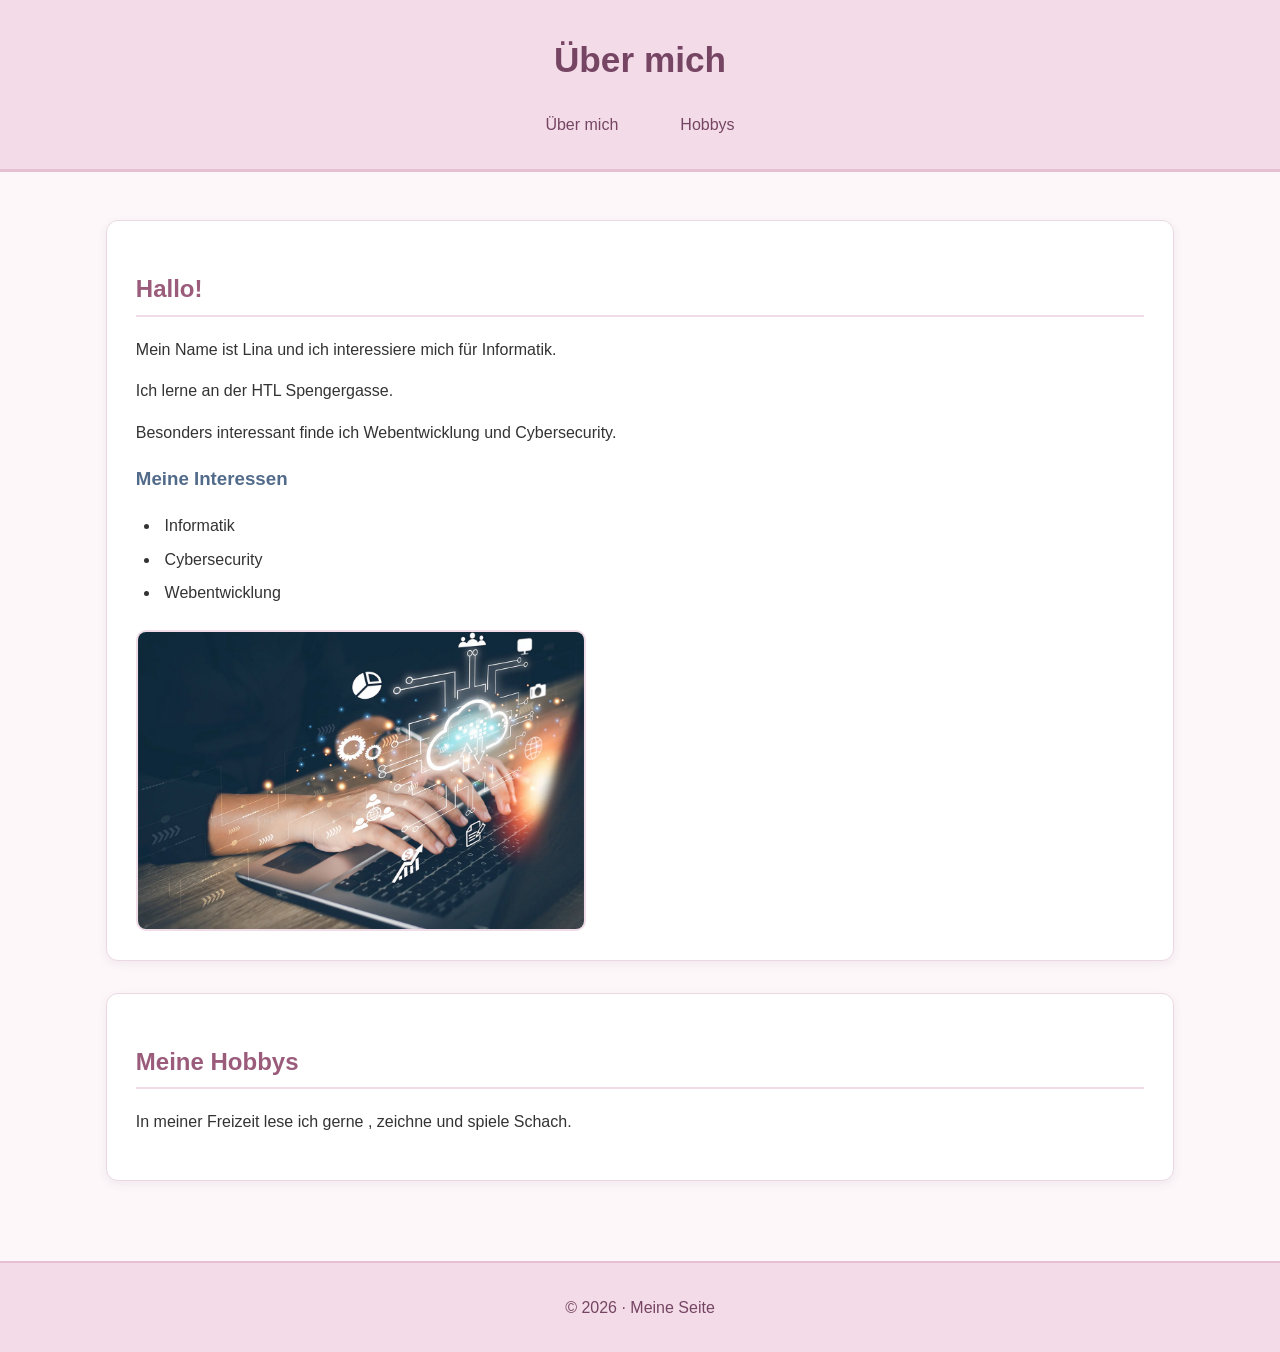
<file: index.html>
<!DOCTYPE html>
<html lang="de">
<head>
    <meta charset="UTF-8">
    <meta name="viewport" content="width=device-width, initial-scale=1.0">
    <title>Über mich</title>
    <link rel="stylesheet" href="style.css">
</head>

<body>

    <header>
        <h1>Über mich</h1>

        <nav>
            <a href="#ueber-mich">Über mich</a>
            <a href="#hobbys">Hobbys</a>
        </nav>
    </header>

    <main>

        <article id="ueber-mich">
            <h2>Hallo!</h2>

            <p>Mein Name ist Lina und ich interessiere mich für Informatik.</p>
            <p>Ich lerne an der HTL Spengergasse.</p>
            <p>Besonders interessant finde ich Webentwicklung und Cybersecurity.</p>

            <h3>Meine Interessen</h3>

            <ul>
                <li>Informatik</li>
                <li>Cybersecurity</li>
                <li>Webentwicklung</li>
            </ul>

            <img src="23-04-23_New_Study_Informatik.png" alt="Ein Bild, das meine Interessen zeigt">
        </article>

        <aside id="hobbys">
            <h2>Meine Hobbys</h2>
            <p>In meiner Freizeit lese ich gerne , zeichne und spiele Schach.</p>
        </aside>

    </main>

    <footer>
        <p>© 2026 · Meine Seite</p>
    </footer>

</body>
</html>
</file>
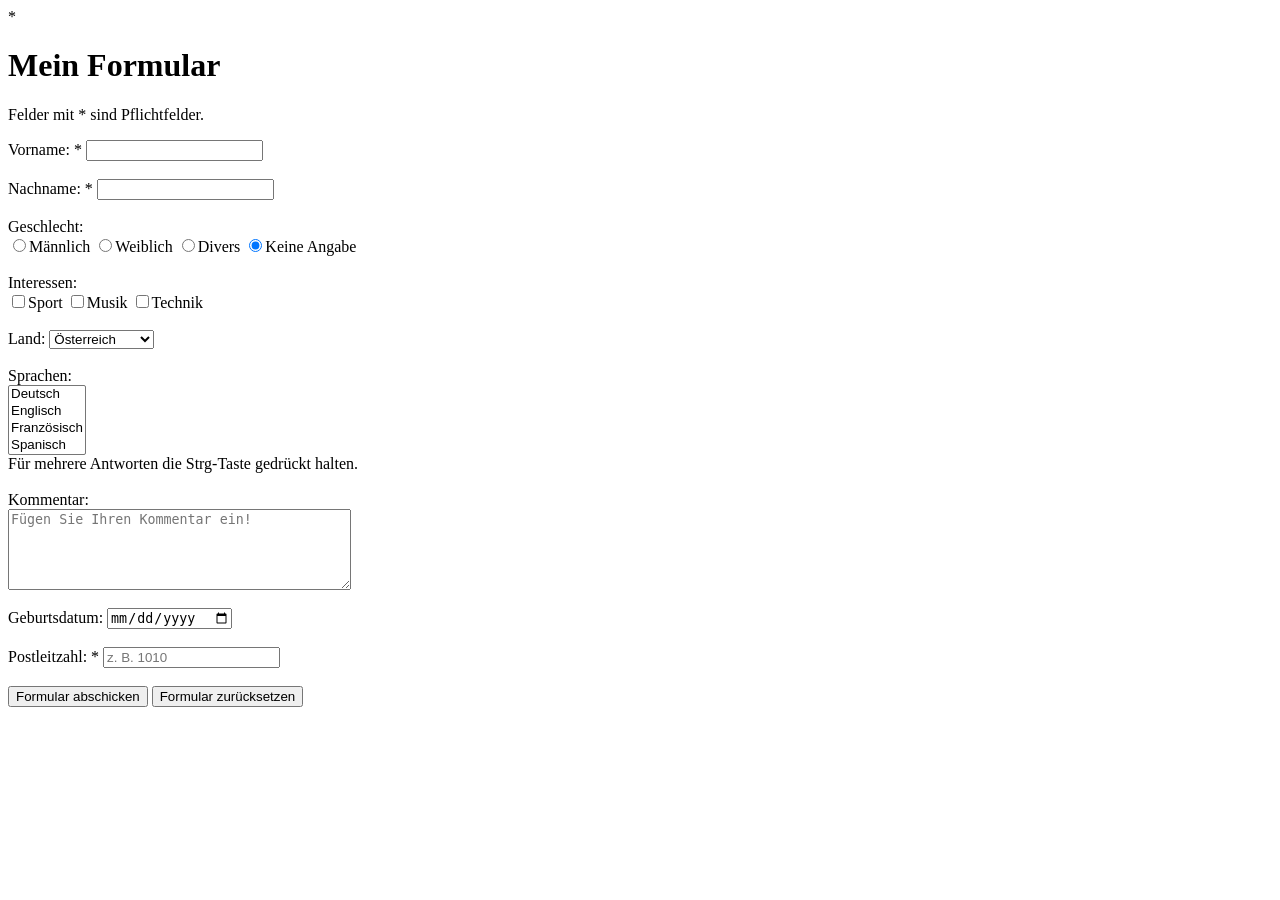
<file: Zielseite.html>
*<!DOCTYPE html>
<html lang="de">
<head>
    <meta charset="UTF-8">
    <meta name="viewport" content="width=device-width, initial-scale=1.0">
    <title>Formular</title>
</head>
<body>
    <h1>Mein Formular</h1>
    <p>Felder mit * sind Pflichtfelder.</p>

    <form action="mailto:DEINE-EMAIL@example.com?subject=Formularanfrage"
          method="post" enctype="text/plain">

        Vorname: *
        <input type="text" name="vorname" required>
        <br><br>

        Nachname: *
        <input type="text" name="nachname" required>
        <br><br>

        Geschlecht:
        <br>
        <input type="radio" name="geschlecht" value="maennlich">Männlich
        <input type="radio" name="geschlecht" value="weiblich">Weiblich
        <input type="radio" name="geschlecht" value="divers">Divers
        <input type="radio" name="geschlecht" value="keineAngabe" checked>Keine Angabe
        <br><br>

        Interessen:
        <br>
        <input type="checkbox" name="interesse" value="sport">Sport
        <input type="checkbox" name="interesse" value="musik">Musik
        <input type="checkbox" name="interesse" value="technik">Technik
        <br><br>

        Land:
        <select name="land">
            <option value="oesterreich" selected>Österreich</option>
            <option value="deutschland">Deutschland</option>
            <option value="schweiz">Schweiz</option>
            <option value="anderes">Anderes Land</option>
        </select>
        <br><br>

        Sprachen:
        <br>
        <select name="sprachen" multiple size="4">
            <option value="deutsch">Deutsch</option>
            <option value="englisch">Englisch</option>
            <option value="franzoesisch">Französisch</option>
            <option value="spanisch">Spanisch</option>
        </select>
        <br>
        Für mehrere Antworten die Strg-Taste gedrückt halten.
        <br><br>

        Kommentar:
        <br>
        <textarea name="kommentar" rows="5" cols="40"
                  placeholder="Fügen Sie Ihren Kommentar ein!"></textarea>
        <br><br>

        Geburtsdatum:
        <input type="date" name="geburtsdatum">
        <br><br>

        Postleitzahl: *
        <input type="text" name="postleitzahl"
               pattern="[0-9]{4}"
               maxlength="4"
               placeholder="z. B. 1010"
               title="Bitte genau vier Ziffern eingeben."
               required>
        <br><br>

        <input type="hidden" name="seite" value="index.html">

        <input type="submit" value="Formular abschicken">
        <input type="reset" value="Formular zurücksetzen">

    
</body></form>
</html>
</file>
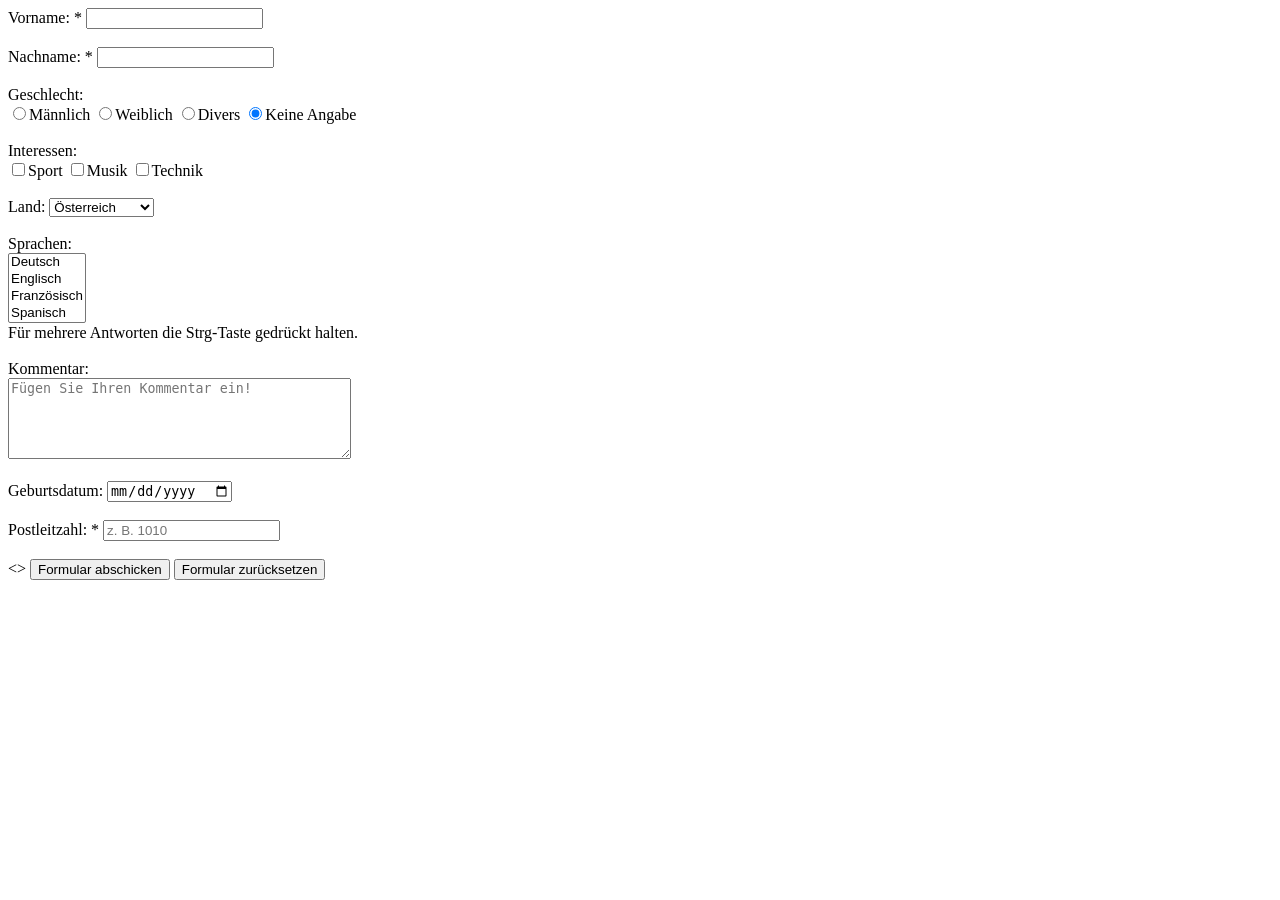
<file: ÜBEN.html>
<!DOCTYPE html>
<html lang="en">
<head>
    <meta charset="UTF-8">
    <meta name="viewport" content="width=device-width, initial-scale=1.0">
    <title>zweiter</title>
</head>
<body>
  
    
<form action=“zielseite.html” method=“get” >
</form>
<form action=“LSalih480@gmail.com” 
method=“post” enctype=“text/plain” >
</form>


    Vorname: *
        <input type="text" name="vorname" required>
        <br><br>

        Nachname: *
        <input type="text" name="nachname" required>
        <br><br>

        Geschlecht:
        <br>
        <input type="radio" name="geschlecht" value="maennlich">Männlich
        <input type="radio" name="geschlecht" value="weiblich">Weiblich
        <input type="radio" name="geschlecht" value="divers">Divers
        <input type="radio" name="geschlecht" value="keineAngabe" checked>Keine Angabe
        <br><br>

        Interessen:
        <br>
        <input type="checkbox" name="interesse" value="sport">Sport
        <input type="checkbox" name="interesse" value="musik">Musik
        <input type="checkbox" name="interesse" value="technik">Technik
        <br><br>

        Land:
        <select name="land">
            <option value="oesterreich" selected>Österreich</option>
            <option value="deutschland">Deutschland</option>
            <option value="schweiz">Schweiz</option>
            <option value="anderes">Anderes Land</option>
        </select>
        <br><br>

        Sprachen:
        <br>
        <select name="sprachen" multiple size="4">
            <option value="deutsch">Deutsch</option>
            <option value="englisch">Englisch</option>
            <option value="franzoesisch">Französisch</option>
            <option value="spanisch">Spanisch</option>
        </select>
        <br>
        Für mehrere Antworten die Strg-Taste gedrückt halten.
        <br><br>

        Kommentar:
        <br>
        <textarea name="kommentar" rows="5" cols="40"
                  placeholder="Fügen Sie Ihren Kommentar ein!"></textarea>
        <br><br>

        Geburtsdatum:
        <input type="date" name="geburtsdatum">
        <br><br>

        Postleitzahl: *
        <input type="text" name="postleitzahl"
               pattern="[0-9]{4}"
               maxlength="4"
               placeholder="z. B. 1010"
               title="Bitte genau vier Ziffern eingeben."
               required>
        <br><br>
        <> 

        <input type="hidden" name="seite" value="index.html">

        <input type="submit" value="Formular abschicken">
        <input type="reset" value="Formular zurücksetzen">
    </from>

</body>
</html>
</file>
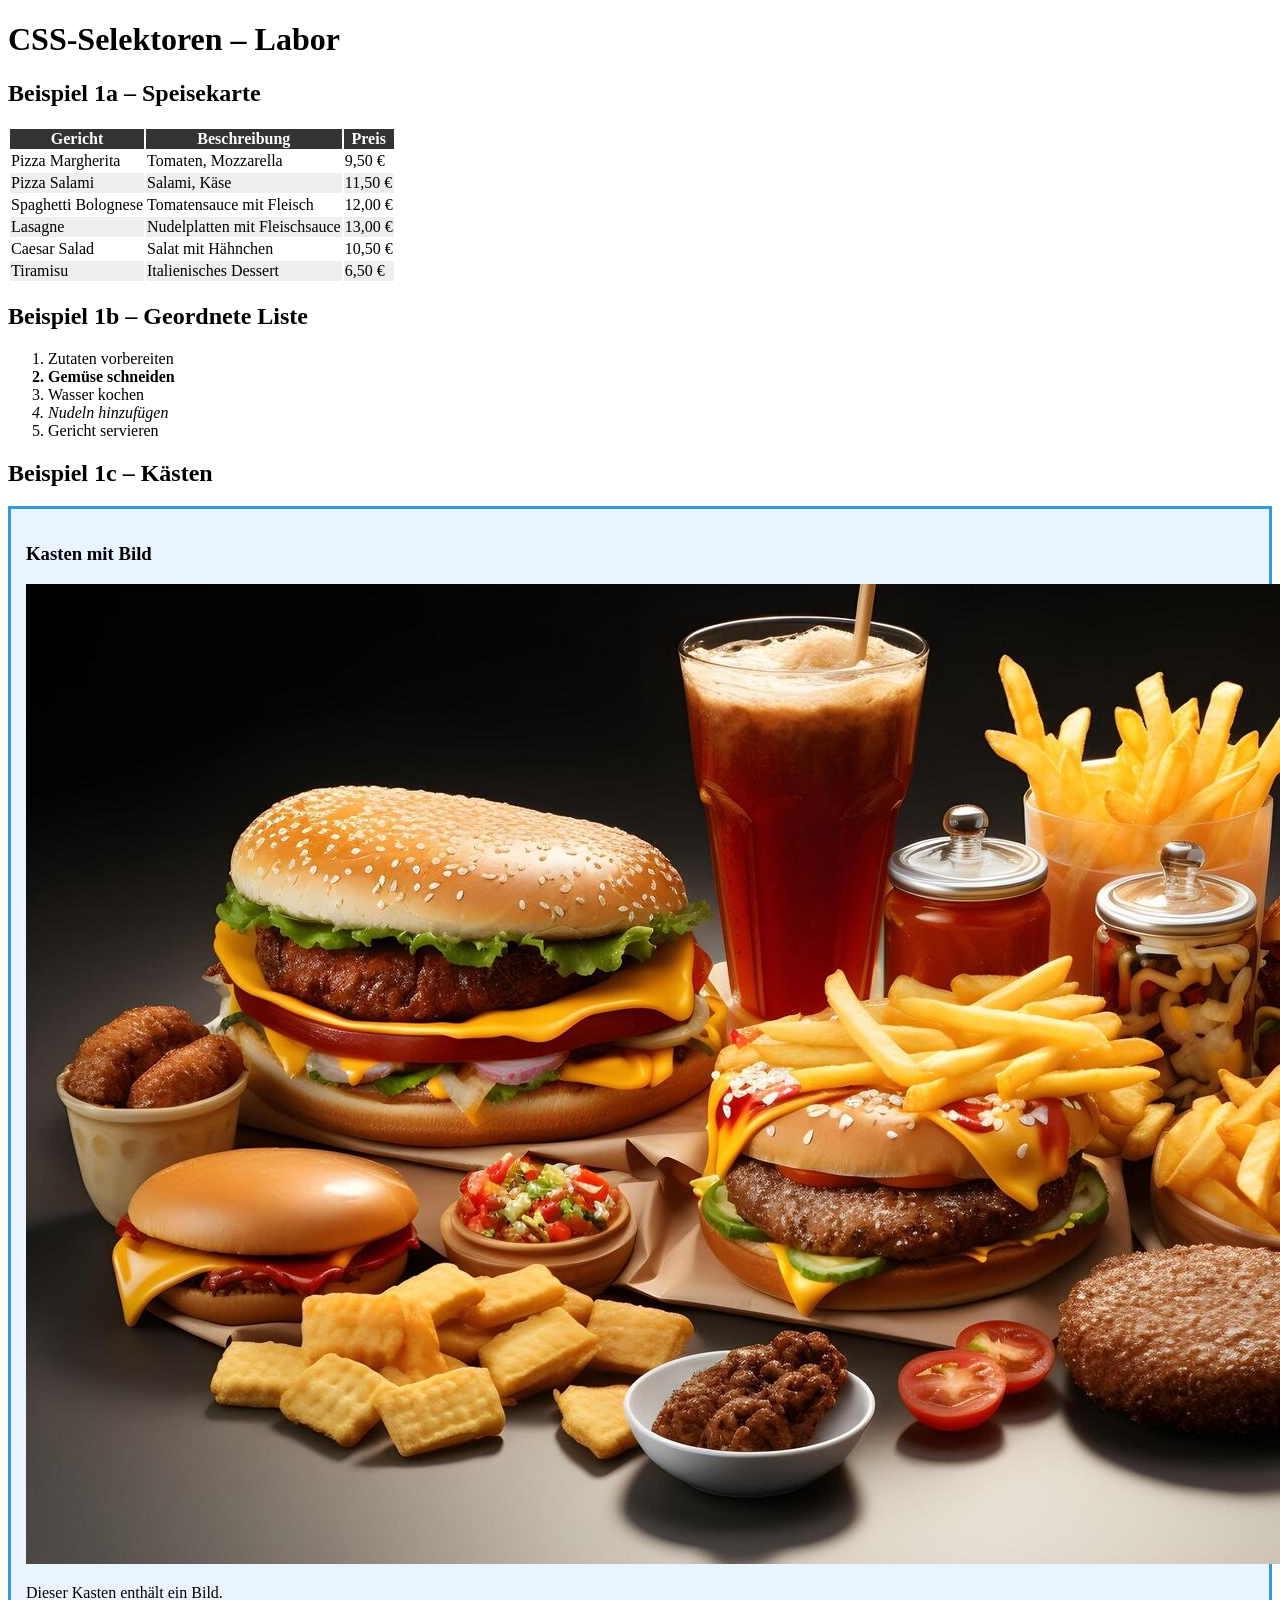
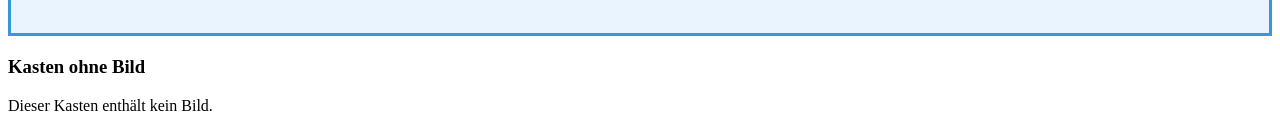
<file: KM3-04-CSS-Selektoren/demo.html>
<!DOCTYPE html>
<html lang="de">
<head>
    <meta charset="UTF-8">
    <meta name="viewport" content="width=device-width, initial-scale=1.0">
    <title>CSS-Selektoren – Labor</title>
    <link rel="stylesheet" href="demo.css">
</head>
<body>

    <h1>CSS-Selektoren – Labor</h1>

    <h2>Beispiel 1a – Speisekarte</h2>

    <table>
        <thead>
            <tr>
                <th>Gericht</th>
                <th>Beschreibung</th>
                <th>Preis</th>
            </tr>
        </thead>

        <tbody>
            <tr>
                <td>Pizza Margherita</td>
                <td>Tomaten, Mozzarella</td>
                <td>9,50 €</td>
            </tr>
            <tr>
                <td>Pizza Salami</td>
                <td>Salami, Käse</td>
                <td>11,50 €</td>
            </tr>
            <tr>
                <td>Spaghetti Bolognese</td>
                <td>Tomatensauce mit Fleisch</td>
                <td>12,00 €</td>
            </tr>
            <tr>
                <td>Lasagne</td>
                <td>Nudelplatten mit Fleischsauce</td>
                <td>13,00 €</td>
            </tr>
            <tr>
                <td>Caesar Salad</td>
                <td>Salat mit Hähnchen</td>
                <td>10,50 €</td>
            </tr>
            <tr>
                <td>Tiramisu</td>
                <td>Italienisches Dessert</td>
                <td>6,50 €</td>
            </tr>
        </tbody>
    </table>

    <h2>Beispiel 1b – Geordnete Liste</h2>

    <ol>
        <li> Zutaten vorbereiten</li>
        <li> Gemüse schneiden</li>
        <li> Wasser kochen</li>
        <li> Nudeln hinzufügen</li>
        <li> Gericht servieren</li>
    </ol>

    <h2>Beispiel 1c – Kästen</h2>

    <div class="kasten">
        <h3>Kasten mit Bild</h3>
        <img src="fast-food-and-drinks-on-a-table-with-a-hamburger-fries-chicken-and-soda-ai-generated-free-photo.jpg" alt="Fast Food">
        <p>Dieser Kasten enthält ein Bild.</p>
    </div>

    <div class="kasten">
        <h3>Kasten ohne Bild</h3>
        <p>Dieser Kasten enthält kein Bild.</p>
    </div>

</body>
</html>
</file>
<file: style.css>
* {
    box-sizing: border-box;
}

body {
    background-color: #fdf7fa;
    color: #333333;
    font-family: Arial, sans-serif;
    margin: 0;
    padding: 0;
    min-height: 100vh;
    line-height: 1.6;
}

/* Kopfbereich */
header {
    background-color: #f3dce8;
    text-align: center;
    padding: 2rem;
    border-bottom: 3px solid #e6bfd2;
}

/* Hauptüberschrift */
h1 {
    color: #754563;
    font-size: 2.2rem;
    margin-top: 0;
}

/* Navigation */
nav {
    margin-top: 1rem;
}

nav a {
    color: #754563;
    text-decoration: none;
    margin: 0 0.8rem;
    padding: 0.5rem 1rem;
    border-radius: 0.5rem;
    transition: background-color 0.2s;
}

nav a:hover {
    background-color: #e6bfd2;
}

/* Hauptbereich */
main {
    width: 90%;
    max-width: 1100px;
    margin: 2rem auto;
    padding: 1rem;
}

/* Box-Modell */
article,
aside {
    width: 100%;
    background-color: #ffffff;
    border: 1px solid #ead9e2;
    border-radius: 12px;
    padding: 1.8rem;
    margin-bottom: 2rem;
    box-shadow: 0 3px 10px rgba(100, 60, 80, 0.08);
}

/* Überschriften */
h2 {
    color: #9b5c7c;
    border-bottom: 2px solid #f0dce7;
    padding-bottom: 0.4rem;
}

h3 {
    color: #526b8a;
}

/* Liste */
ul {
    padding-left: 1.5rem;
}

li {
    margin-bottom: 0.5rem;
    padding-left: 0.3rem;
}

/* Bild */
img {
    display: block;
    width: 100%;
    max-width: 450px;
    height: auto;
    border-radius: 10px;
    margin-top: 1.5rem;
    border: 2px solid #f0dce7;
}

/* Links */
a {
    transition: color 0.2s;
}

/* Footer */
footer {
    background-color: #f3dce8;
    color: #754563;
    text-align: center;
    padding: 1rem;
    margin-top: 2rem;
    border-top: 2px solid #e6bfd2;
}

/* Mobile Ansicht */
@media (max-width: 600px) {
    main {
        width: 100%;
        padding: 1rem;
    }

    header {
        padding: 1.5rem 1rem;
    }

    nav a {
        display: inline-block;
        margin: 0.3rem;
    }

    article,
    aside {
        padding: 1rem;
    }

    h1 {
        font-size: 1.8rem;
    }
}
</file>
<file: KM3-04-CSS-Selektoren/demo.css>
/* Beispiel 1a – Speisekarte */

/* Kopfzeile deutlich absetzen */
table thead {
    background-color: #333;
    color: white;
    font-weight: bold;
}

/* Jede zweite Zeile heller Hintergrund */
table tbody tr:nth-child(even) {
    background-color: #eeeeee;
}

/* Letzter Eintrag mit kräftigem linken Rand */
table tbody tr:last-child {
    border-left: 5px solid #e63946;
}


/* Beispiel 1b – Geordnete Liste */

/* Zweiter Schritt fett */
ol li:nth-child(2) {
    font-weight: bold;
}

/* Vorletzter Schritt kursiv */
ol li:nth-last-child(2) {
    font-style: italic;
}


/* Beispiel 1c – Kästen */

/* Nur der Kasten mit einem Bild */
.kasten:has(img) {
    border: 3px solid #3498db;
    background-color: #eaf4ff;
    padding: 15px;
    margin-bottom: 20px;
}
</file>
